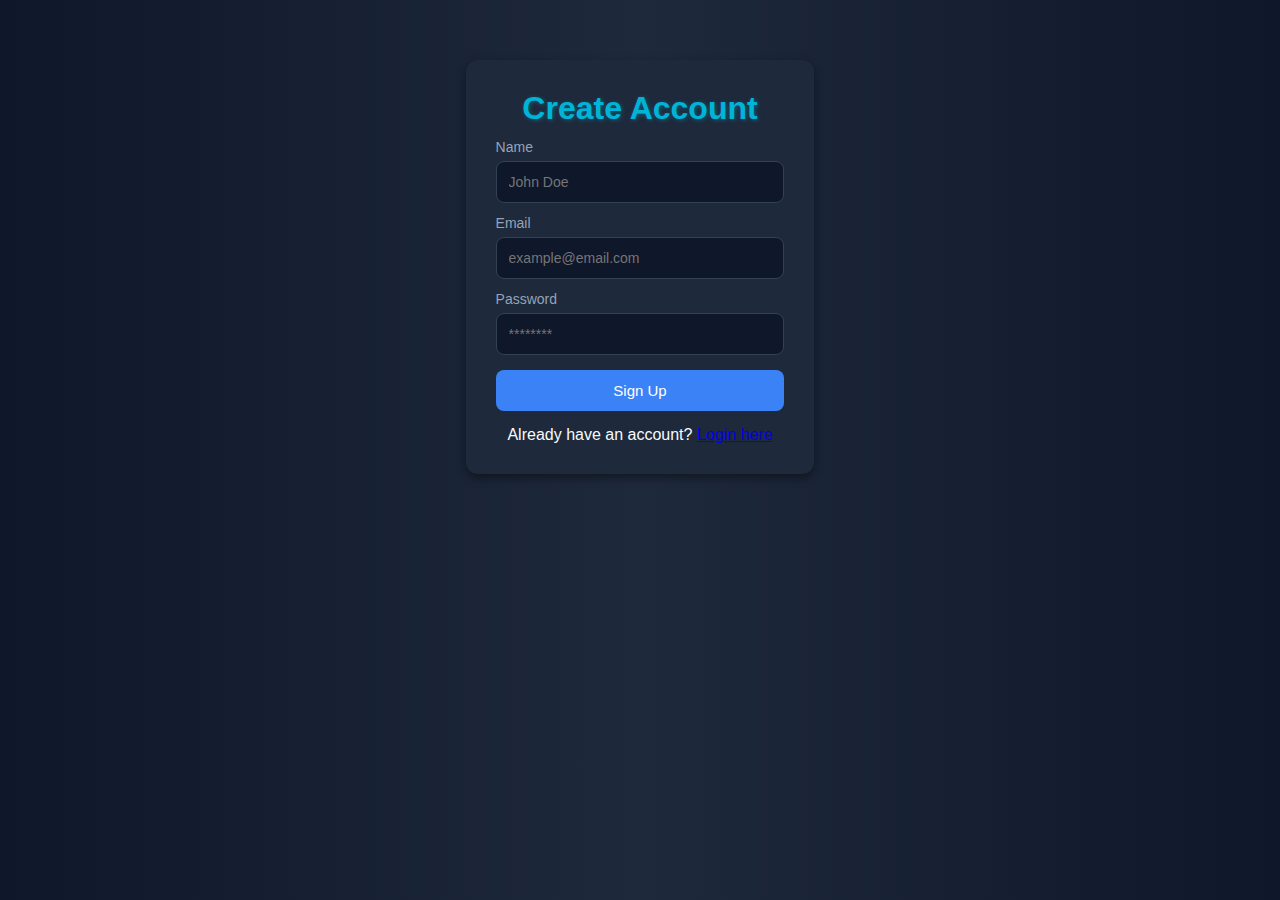
<file: index.html>
<!DOCTYPE html>
<html lang="en">
<head>
  <meta charset="UTF-8">
  <meta name="viewport" content="width=device-width, initial-scale=1.0">
  <title>Sign Up - Personal Finance Tracker</title>
  <link rel="stylesheet" href="./style.css">
  <script defer src="./app.js"></script>
</head>
<body>
  <div class="container">
    <h1>Create Account</h1>
    <label>Name</label>
    <input id="signupName" type="text" placeholder="John Doe" required>

    <label>Email</label>
    <input id="signupEmail" type="email" placeholder="example@email.com" required>

    <label>Password</label>
    <input id="signupPassword" type="password" placeholder="********" required>

    <button id="btnSignup">Sign Up</button>
    <p id="signupMsg" class="msg"></p>

    <p style="margin-top:15px;">Already have an account? <a href="login.html">Login here</a></p>
  </div>
</body>
</html>
</file>
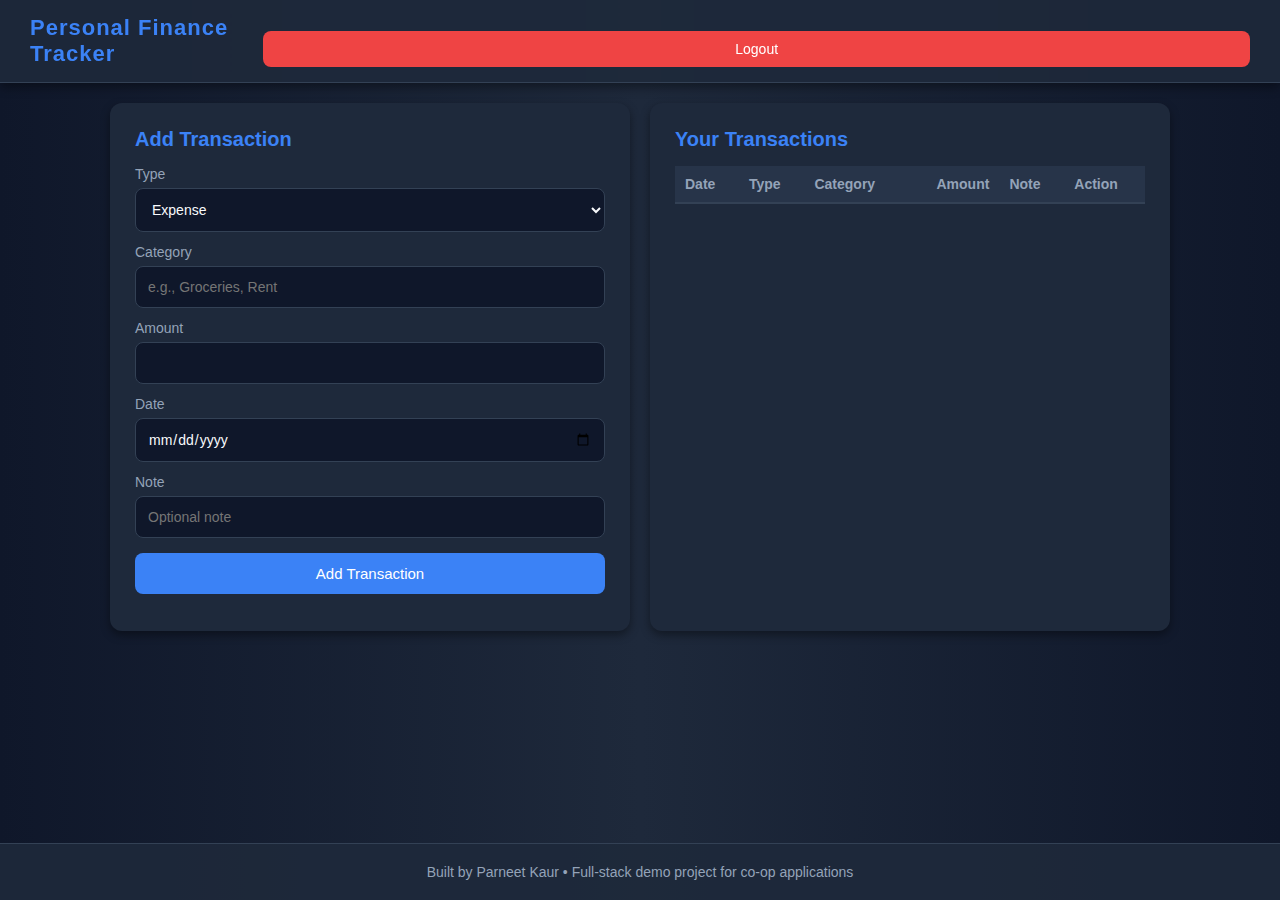
<file: dashboard.html>
<!DOCTYPE html>
<html lang="en">
<head>
  <meta charset="UTF-8">
  <meta name="viewport" content="width=device-width, initial-scale=1.0">
  <title>Dashboard - Personal Finance Tracker</title>
  <link rel="stylesheet" href="style.css">
  <script defer src="app.js"></script>
</head>
<body>
  <header>
    <h1>Personal Finance Tracker</h1>
    <button id="btnLogout">Logout</button>
  </header>

  <main>
    <div class="grid-2">
      <div class="card">
        <h2>Add Transaction</h2>
        <label>Type</label>
        <select id="txType">
          <option value="expense">Expense</option>
          <option value="income">Income</option>
        </select>

        <label>Category</label>
        <input id="txCategory" placeholder="e.g., Groceries, Rent">

        <label>Amount</label>
        <input id="txAmount" type="number" step="0.01" min="0">

        <label>Date</label>
        <input id="txDate" type="date">

        <label>Note</label>
        <input id="txNote" placeholder="Optional note">

        <button id="btnAddTx">Add Transaction</button>
        <p id="addTxMsg" class="msg"></p>
      </div>

      <div class="card">
        <h2>Your Transactions</h2>
        <table id="txTable">
          <thead>
            <tr>
              <th>Date</th>
              <th>Type</th>
              <th>Category</th>
              <th class="right">Amount</th>
              <th>Note</th>
              <th>Action</th>
            </tr>
          </thead>
          <tbody></tbody>
        </table>
      </div>
    </div>
  </main>

  <footer>
    <p>Built by Parneet Kaur • Full-stack demo project for co-op applications</p>
  </footer>
</body>
</html>
</file>
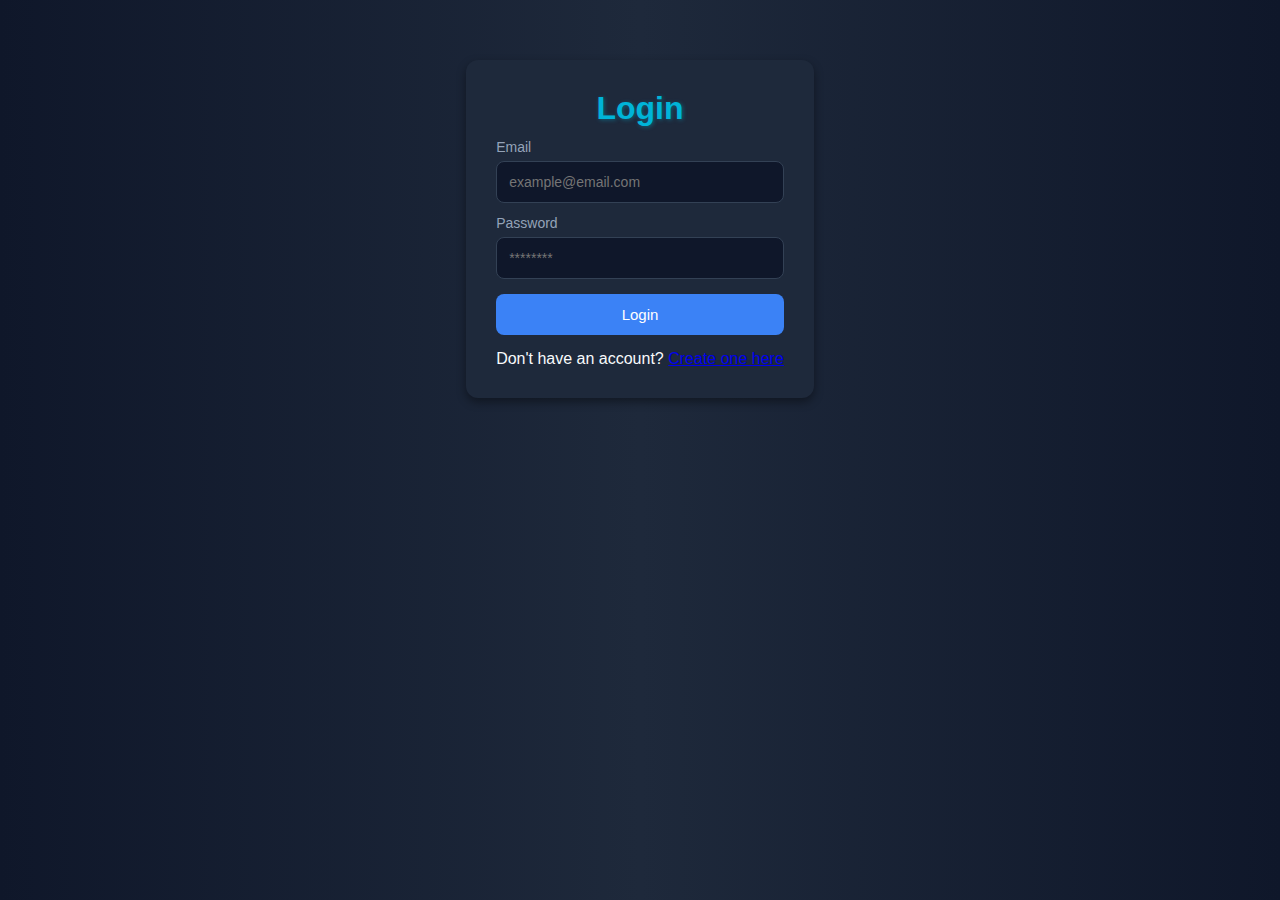
<file: login.html>
<!DOCTYPE html>
<html lang="en">
<head>
  <meta charset="UTF-8">
  <meta name="viewport" content="width=device-width, initial-scale=1.0">
  <title>Login - Personal Finance Tracker</title>
  <link rel="stylesheet" href="./style.css">
  <script defer src="./app.js"></script>
</head>
<body>
  <div class="container">
    <h1>Login</h1>
    <label>Email</label>
    <input id="loginEmail" type="email" placeholder="example@email.com" required>

    <label>Password</label>
    <input id="loginPassword" type="password" placeholder="********" required>

    <button id="btnLogin">Login</button>
    <p id="loginMsg" class="msg"></p>

    <p style="margin-top:15px;">Don't have an account? <a href="signup.html">Create one here</a></p>
  </div>
</body>
</html>
</file>
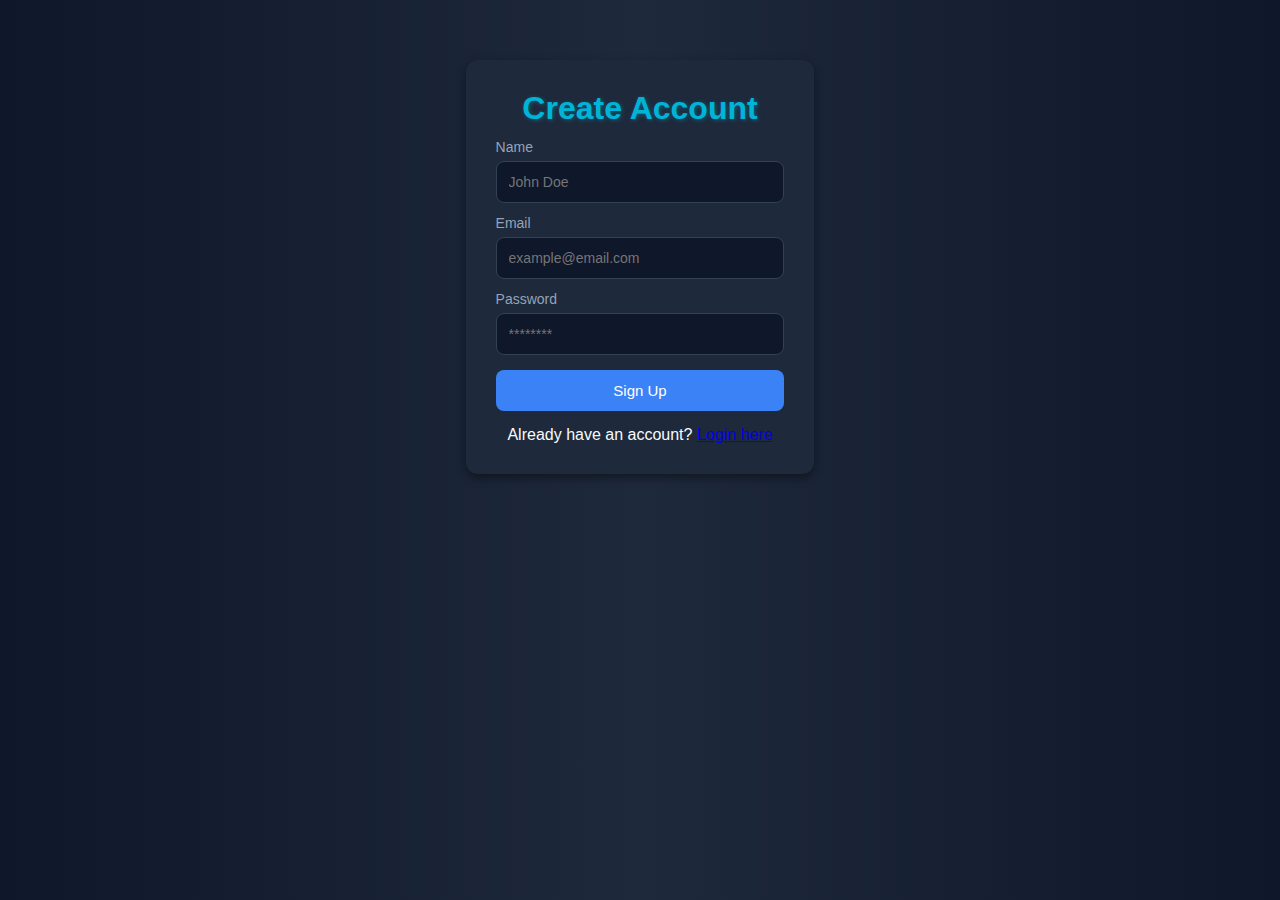
<file: signup.html>
<!DOCTYPE html>
<html lang="en">
<head>
  <meta charset="UTF-8">
  <meta name="viewport" content="width=device-width, initial-scale=1.0">
  <title>Sign Up - Personal Finance Tracker</title>
  <link rel="stylesheet" href="style.css">
  <script defer src="app.js"></script>
</head>
<body>
  <div class="container">
    <h1>Create Account</h1>
    <label>Name</label>
    <input id="signupName" type="text" placeholder="John Doe" required>

    <label>Email</label>
    <input id="signupEmail" type="email" placeholder="example@email.com" required>

    <label>Password</label>
    <input id="signupPassword" type="password" placeholder="********" required>

    <button id="btnSignup">Sign Up</button>
    <p id="signupMsg" class="msg"></p>

    <p style="margin-top:15px;">Already have an account? <a href="login.html">Login here</a></p>
  </div>
</body>
</html>
</file>
<file: style.css>
:root {
  --bg-gradient: linear-gradient(to right, #0f172a, #1e293b, #0f172a);
  --card-bg: #1e293b;
  --card-bg-hover: #273449;
  --accent-color: #3b82f6;
  --accent-hover: #2563eb;
  --text-color: #f8fafc;
  --muted-text: #94a3b8;
  --danger-color: #ef4444;
  --danger-hover: #dc2626;
  --success-color: #22c55e;
  --border-color: #334155;
  --shadow: 0 4px 10px rgba(0, 0, 0, 0.4);
  --font-family: 'Segoe UI', Tahoma, Geneva, Verdana, sans-serif;
}

* {
  box-sizing: border-box;
  margin: 0;
  padding: 0;
  font-family: var(--font-family);
}

body {
  min-height: 100vh;
  background: var(--bg-gradient);
  color: var(--text-color);
  display: flex;
  flex-direction: column;
  animation: fadeIn 0.6s ease-in-out;
}

@keyframes fadeIn {
  from { opacity: 0; }
  to { opacity: 1; }
}

header {
  background: rgba(30, 41, 59, 0.9);
  padding: 15px 30px;
  display: flex;
  justify-content: space-between;
  align-items: center;
  border-bottom: 1px solid var(--border-color);
  backdrop-filter: blur(6px);
  box-shadow: var(--shadow);
}

header h1 {
  font-size: 22px;
  font-weight: 600;
  color: var(--accent-color);
  letter-spacing: 1px;
}

header button {
  background-color: var(--danger-color);
  border: none;
  color: white;
  padding: 10px 18px;
  border-radius: 8px;
  cursor: pointer;
  transition: background 0.3s ease, transform 0.2s ease;
  font-size: 14px;
}

header button:hover {
  background-color: var(--danger-hover);
  transform: translateY(-2px);
}

.container {
  max-width: 420px;
  margin: 60px auto;
  padding: 30px;
  background: var(--card-bg);
  border-radius: 12px;
  box-shadow: var(--shadow);
  text-align: center;
  transition: transform 0.2s ease, background 0.2s ease;
}

.container:hover {
  background: var(--card-bg-hover);
  transform: translateY(-3px);
}

.container h1 {
  color: #00b4d8; 
  font-weight: 700;
  text-shadow: 1px 1px 4px rgba(0, 180, 216, 0.4);
}

label {
  display: block;
  margin: 12px 0 6px;
  text-align: left;
  font-size: 14px;
  color: var(--muted-text);
}

input, select {
  width: 100%;
  padding: 12px;
  border-radius: 8px;
  border: 1px solid var(--border-color);
  background-color: #0f172a;
  color: var(--text-color);
  font-size: 14px;
  transition: border 0.2s ease, background 0.2s ease;
}

input:focus, select:focus {
  border-color: var(--accent-color);
  background-color: #1e293b;
  outline: none;
}

button {
  width: 100%;
  background-color: var(--accent-color);
  border: none;
  color: white;
  padding: 12px;
  border-radius: 8px;
  cursor: pointer;
  font-size: 15px;
  font-weight: 500;
  margin-top: 15px;
  transition: background 0.3s ease, transform 0.2s ease;
}

button:hover {
  background-color: var(--accent-hover);
  transform: translateY(-2px);
}

.msg {
  margin-top: 12px;
  font-size: 14px;
  text-align: center;
}

.msg.error {
  color: var(--danger-color);
}

.msg.success {
  color: var(--success-color);
}

main {
  max-width: 1100px;
  margin: 20px auto;
  padding: 0 20px;
  flex: 1;
  width: 100%;
}

.card {
  background: var(--card-bg);
  padding: 25px;
  border-radius: 12px;
  margin-bottom: 20px;
  box-shadow: var(--shadow);
  transition: transform 0.2s ease, background 0.2s ease;
}

.card:hover {
  transform: translateY(-2px);
  background: var(--card-bg-hover);
}

.card h2 {
  margin-bottom: 15px;
  font-size: 20px;
  color: var(--accent-color);
}

.grid-2 {
  display: grid;
  grid-template-columns: 1fr 1fr;
  gap: 20px;
}
@media (max-width: 800px) {
  .grid-2 {
    grid-template-columns: 1fr;
  }
}

table {
  width: 100%;
  border-collapse: collapse;
  margin-top: 15px;
  font-size: 14px;
}

thead th {
  background-color: #273449;
  color: var(--muted-text);
  text-align: left;
  padding: 10px;
  border-bottom: 2px solid var(--border-color);
}

tbody td {
  padding: 10px;
  border-bottom: 1px solid var(--border-color);
  color: var(--text-color);
}

tbody tr:hover {
  background-color: rgba(59, 130, 246, 0.1);
}

.right {
  text-align: right;
}

td button {
  background: var(--danger-color);
  padding: 6px 12px;
  border-radius: 6px;
  border: none;
  color: white;
  cursor: pointer;
  transition: background 0.2s ease;
}

td button:hover {
  background: var(--danger-hover);
}

footer {
  text-align: center;
  padding: 20px;
  background: rgba(30, 41, 59, 0.9);
  color: var(--muted-text);
  font-size: 14px;
  border-top: 1px solid var(--border-color);
}
</file>
